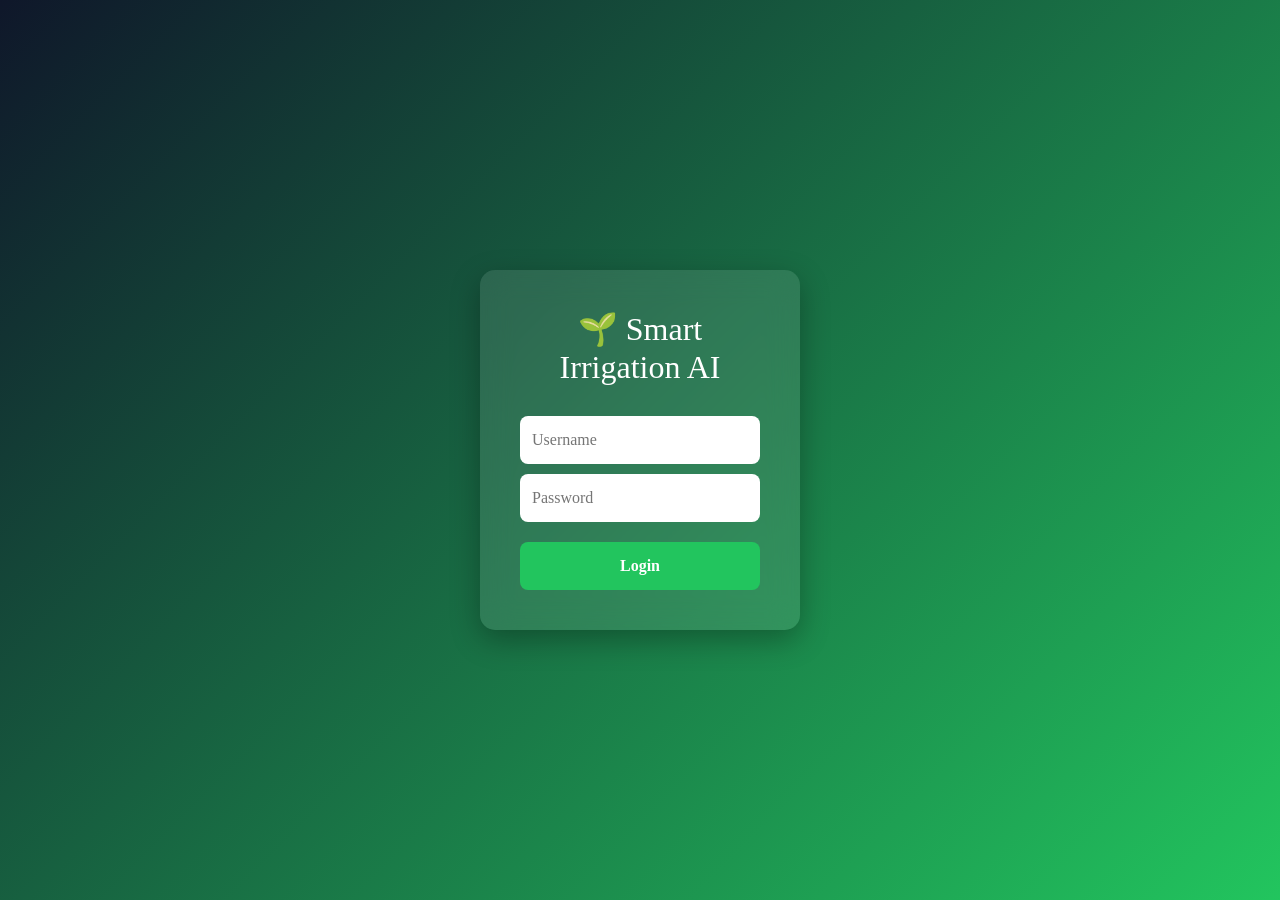
<file: templates/login.html>
<!DOCTYPE html>
<html>

<head>

<title>Smart Irrigation AI</title>

<link href="https://cdn.jsdelivr.net/npm/bootstrap@5.3.3/dist/css/bootstrap.min.css" rel="stylesheet">

<style>

body{
height:100vh;
margin:0;
background:linear-gradient(135deg,#0f172a,#22c55e);
display:flex;
align-items:center;
justify-content:center;
font-family:Segoe UI;
}

.login-box{
background:rgba(255,255,255,0.1);
backdrop-filter:blur(15px);
padding:40px;
border-radius:15px;
width:320px;
color:white;
box-shadow:0 10px 30px rgba(0,0,0,0.3);
}

.login-box h2{
text-align:center;
margin-bottom:20px;
}

.login-box input{
width:100%;
padding:12px;
margin-top:10px;
border:none;
border-radius:8px;
}

.login-box button{
width:100%;
padding:12px;
margin-top:20px;
background:#22c55e;
border:none;
border-radius:8px;
color:white;
font-weight:bold;
transition:0.3s;
}

.login-box button:hover{
background:#16a34a;
transform:scale(1.05);
}

</style>

</head>

<body>

<div class="login-box">

<h2>🌱 Smart Irrigation AI</h2>

<form method="POST">

<input name="username" placeholder="Username">

<input name="password" type="password" placeholder="Password">

<button>Login</button>

</form>

</div>

</body>

</html>
</file>
